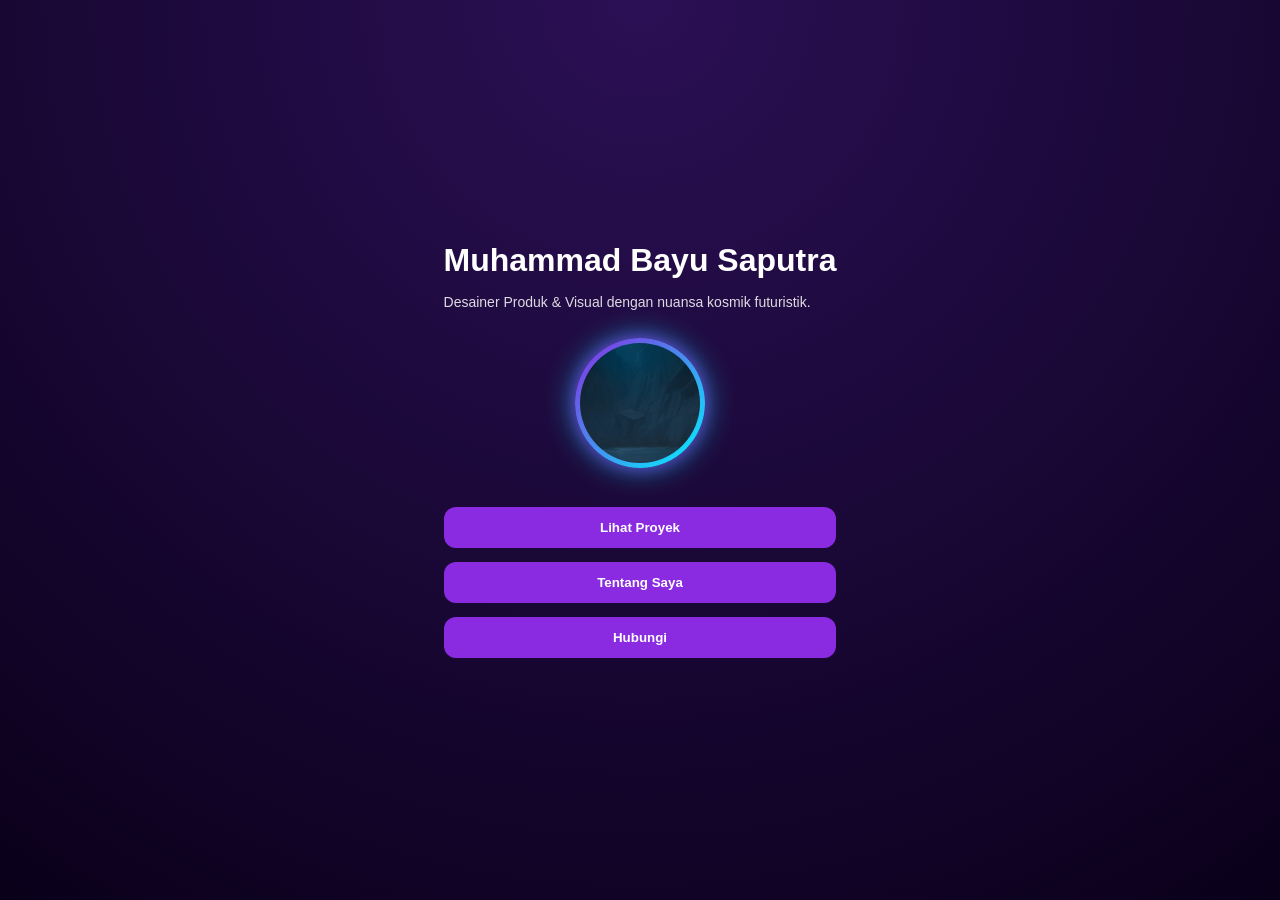
<file: index.html>
<!DOCTYPE html>
<html lang="id">
<head>
    <meta charset="UTF-8">
    <title>Beranda</title>
    <link rel="stylesheet" href="css/style.css">
    <script src="js/script.js"></script>
</head>
<body>
    <div class="card">
    <h1>Muhammad Bayu Saputra</h1>
    <p>Desainer Produk & Visual dengan nuansa kosmik futuristik.</p>

    <!-- Bingkai Foto -->
    <div class="avatar-wrapper">
        <div class="avatar-frame">
            <img src="assets/Screenshot (118) - Copy.png" alt="Foto Profil">
        </div>
    </div>

        <button class="btn" onclick="goTo('portfolio.html')">Lihat Proyek</button>
        <button class="btn" onclick="goTo('about.html')">Tentang Saya</button>
        <button class="btn" onclick="goTo('contact.html')">Hubungi</button>
    </div>
</body>
</html>
</file>
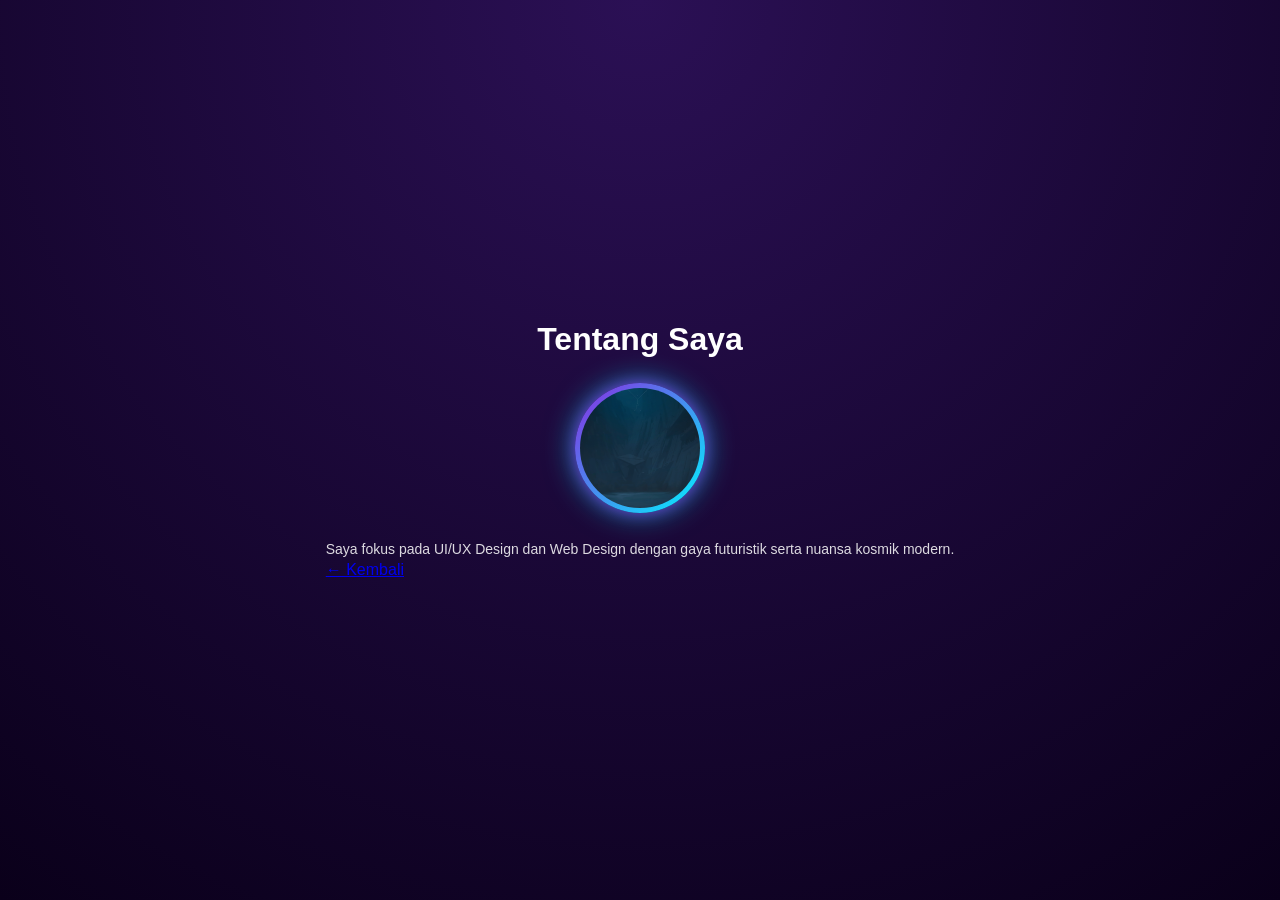
<file: about.html>
<!DOCTYPE html>
<html>
<head>
    <title>Tentang Saya</title>
    <link rel="stylesheet" href="css/style.css">
    <script src="js/script.js"></script>
</head>
<body>
    <div class="card">
     <h1>Tentang Saya</h1>

        <div class="avatar-wrapper">
          <div class="avatar-frame">
            <img src="assets/Screenshot (118) - Copy.png" alt="Foto Profil">
        </div>
    </div>

    <p>
        Saya fokus pada UI/UX Design dan Web Design dengan gaya
        futuristik serta nuansa kosmik modern.
    </p>

            <a href="index.html">← Kembali</a>
        </div>
    </div>
</body>
</html>
</file>
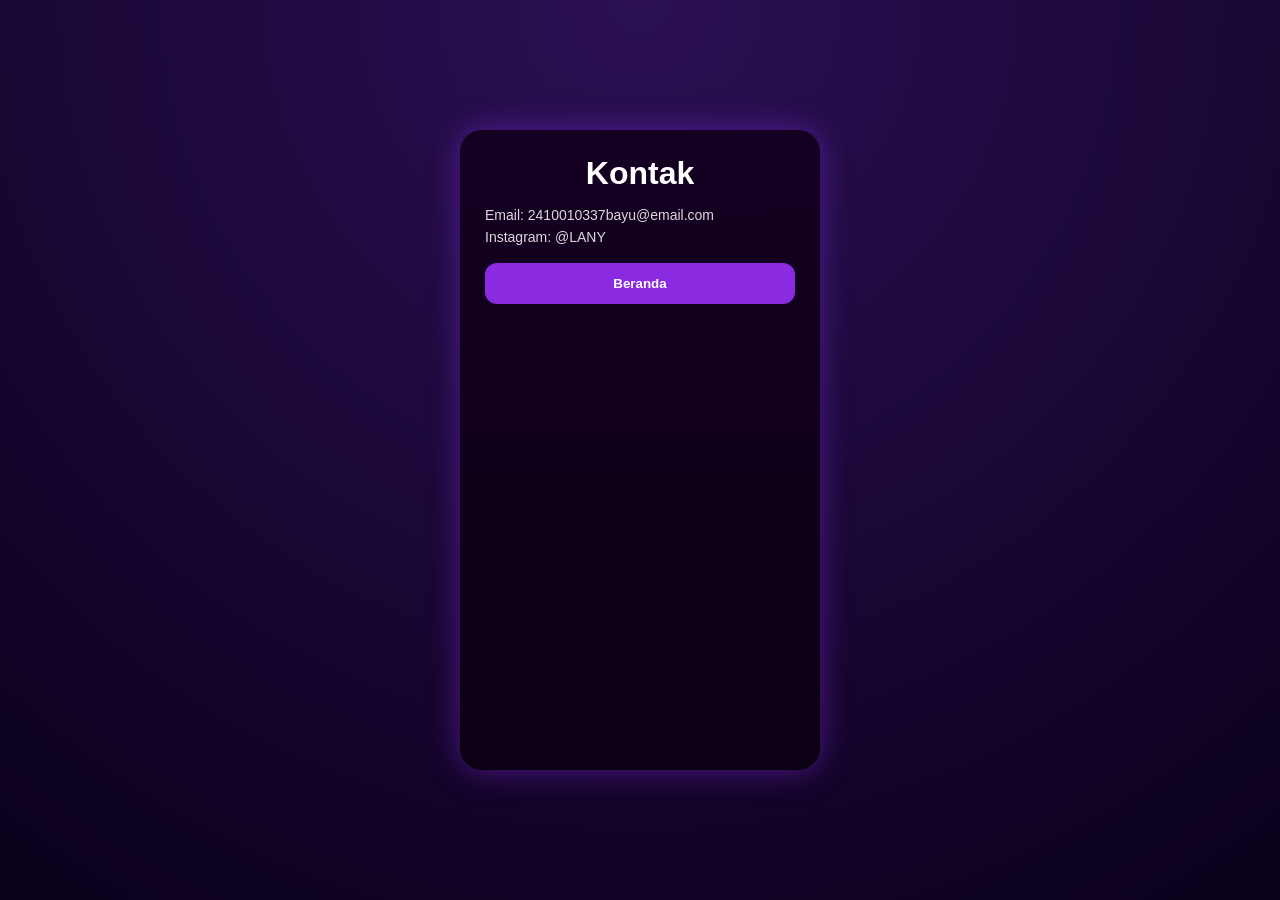
<file: contact.html>
<!DOCTYPE html>
<html>
<head>
    <title>Kontak</title>
    <link rel="stylesheet" href="css/style.css">
    <script src="js/script.js"></script>
</head>
<body>
    <div class="app">
        <h1>Kontak</h1>
        <p>
            Email: 2410010337bayu@email.com<br>
            Instagram: @LANY
        </p>

        <button class="btn" onclick="goTo('index.html')">Beranda</button>
    </div>
</body>
</html>
</file>
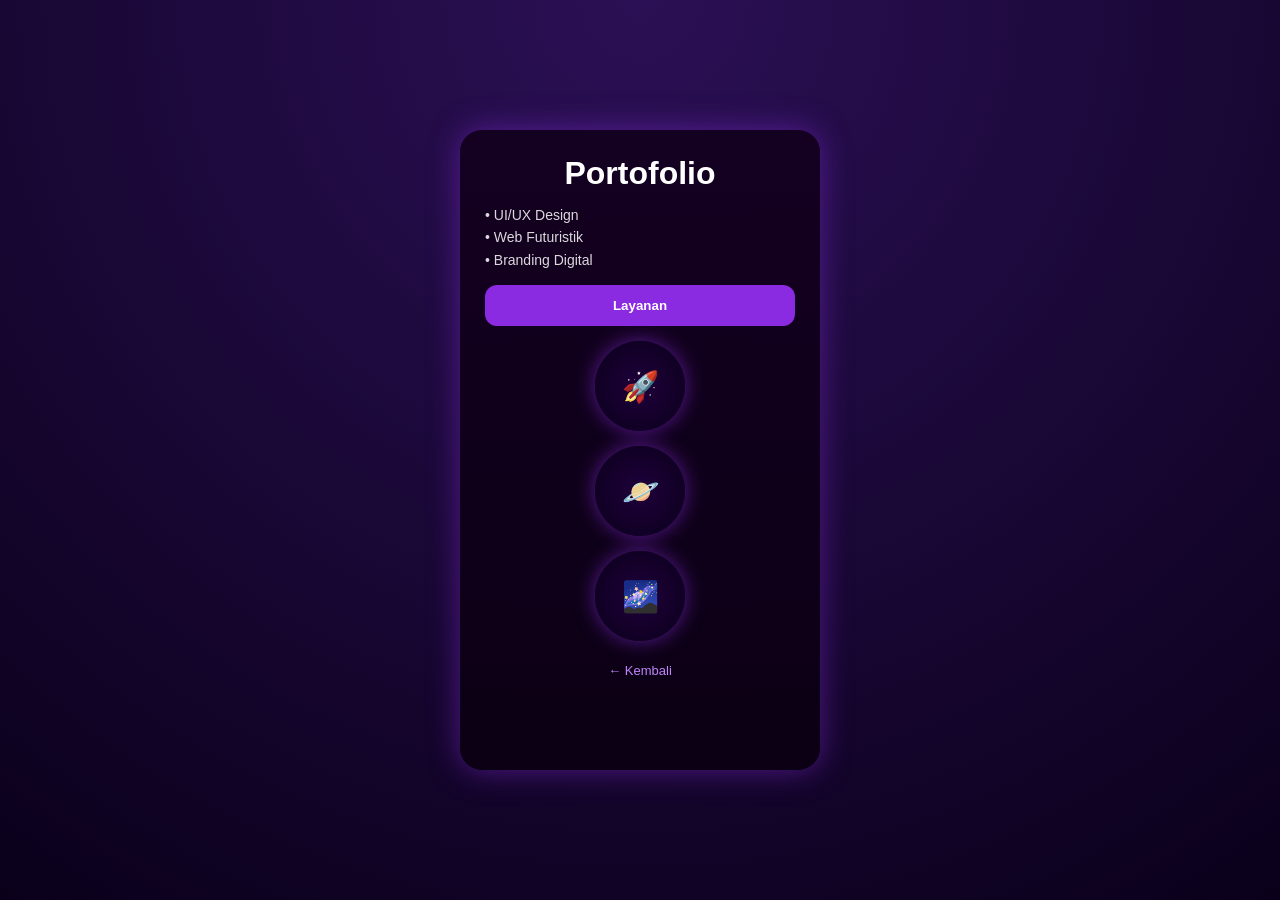
<file: portfolio.html>
<!DOCTYPE html>
<html>
<head>
    <title>Portofolio</title>
    <link rel="stylesheet" href="css/style.css">
    <script src="js/script.js"></script>
</head>
<body>
    <div class="app">
        <h1>Portofolio</h1>
        <p>
            • UI/UX Design<br>
            • Web Futuristik<br>
            • Branding Digital
        </p>

        <button class="btn" onclick="goTo('services.html')">Layanan</button>

        <div class="project-circle">🚀</div>
        <div class="project-circle">🪐</div>
        <div class="project-circle">🌌</div>

        <div class="back">
            <a href="index.html">← Kembali</a>
        </div>
    </div>
</body>
</html>
</file>
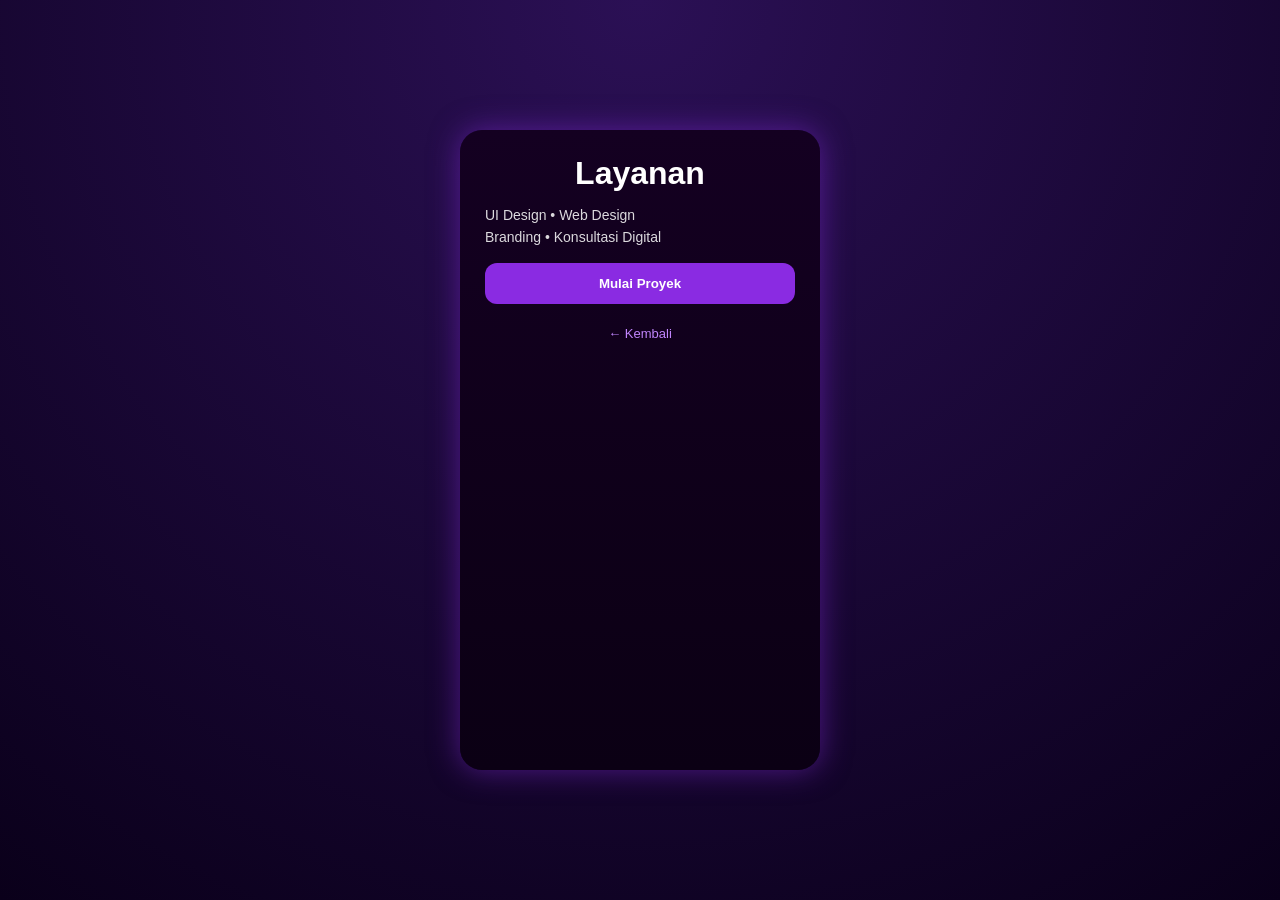
<file: services.html>
<!DOCTYPE html>
<html>
<head>
    <title>Layanan</title>
    <link rel="stylesheet" href="css/style.css">
    <script src="js/script.js"></script>
</head>
<body>
    <div class="app">
        <h1>Layanan</h1>
        <p>
            UI Design • Web Design<br>
            Branding • Konsultasi Digital
        </p>

        <button class="btn" onclick="goTo('contact.html')">Mulai Proyek</button>

        <div class="back">
            <a href="portfolio.html">← Kembali</a>
        </div>
    </div>
</body>
</html>
</file>
<file: css/style.css>
* {
    margin: 0;
    padding: 0;
    box-sizing: border-box;
    font-family: 'Segoe UI', sans-serif;
}

body {
    min-height: 100vh;
    background: radial-gradient(circle at top, #2b1055, #0a001a);
    display: flex;
    justify-content: center;
    align-items: center;
    color: white;
}

.app {
    width: 360px;
    min-height: 640px;
    background: linear-gradient(180deg, #140021, #0b0014);
    border-radius: 22px;
    padding: 25px;
    box-shadow: 0 0 30px rgba(138, 43, 226, 0.5);
    animation: fade 0.5s ease;
}

@keyframes fade {
    from { opacity: 0; transform: translateY(15px); }
    to { opacity: 1; transform: translateY(0); }
}

h1 {
    text-align: center;
    margin-bottom: 12px;
}

p {
    font-size: 14px;
    opacity: 0.85;
    line-height: 1.6;
}

.btn {
    width: 100%;
    padding: 13px;
    margin-top: 14px;
    border: none;
    border-radius: 12px;
    background: #8a2be2;
    color: white;
    font-weight: bold;
    cursor: pointer;
    transition: 0.3s;
}

.btn:hover {
    background: #a855f7;
}

.back {
    margin-top: 20px;
    text-align: center;
}

.back a {
    color: #c084fc;
    text-decoration: none;
    font-size: 13px;
}

/* ===== Bingkai Foto Kosmik ===== */
.avatar-wrapper {
    display: flex;
    justify-content: center;
    margin: 25px 0;
}

.avatar-frame {
    width: 130px;
    height: 130px;
    border-radius: 50%;
    padding: 5px;
    background: linear-gradient(135deg, #8a2be2, #00f5ff);
    box-shadow: 
        0 0 15px rgba(138, 43, 226, 0.8),
        0 0 30px rgba(0, 245, 255, 0.6);
}

.avatar-frame img {
    width: 100%;
    height: 100%;
    border-radius: 50%;
    object-fit: cover;
    background: #111;
}

.project-circle {
    width: 90px;
    height: 90px;
    border-radius: 50%;
    margin: 15px auto;
    background: radial-gradient(circle, #1f003b, #0a001a);
    box-shadow: 0 0 20px rgba(138,43,226,0.6);
    display: flex;
    align-items: center;
    justify-content: center;
    font-size: 30px;
}
</file>
